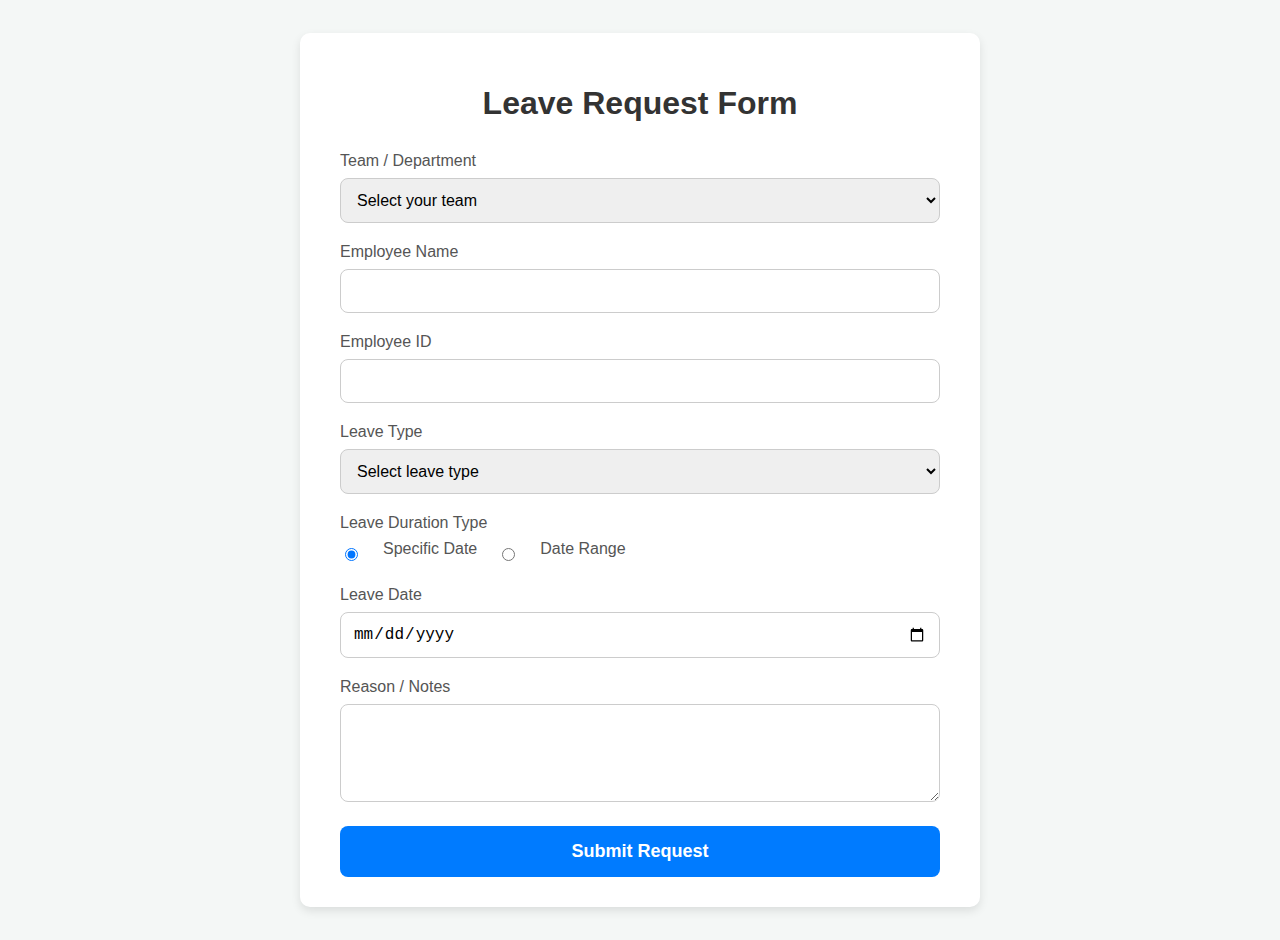
<file: index.html>
<!DOCTYPE html>
<html lang="en">
<head>
    <meta charset="UTF-8">
    <meta name="viewport" content="width=device-width, initial-scale=1.0">
    <title>Leave Request Form</title>
    <link rel="stylesheet" href="style.css">
</head>
<body>
    <div class="form-container">
        <h1>Leave Request Form</h1>
        <form id="leaveRequestForm">
            <div class="form-group">
                <label for="team">Team / Department</label>
                <select id="team" name="team" required>
                    <option value="" disabled selected>Select your team</option>
                    <option value="Support">Support</option>
                    <option value="Sales">Sales</option>
                    <option value="HR">HR</option>
                    <option value="IT">IT</option>
                    <option value="Finance">Finance</option>
                </select>
            </div>
            <div class="form-group">
                <label for="employeeName">Employee Name</label>
                <input type="text" id="employeeName" name="employeeName" required>
            </div>
            <div class="form-group">
                <label for="employeeId">Employee ID</label>
                <input type="text" id="employeeId" name="employeeId" required>
            </div>
            <div class="form-group">
                <label for="leaveType">Leave Type</label>
                <select id="leaveType" name="leaveType" required>
                    <option value="" disabled selected>Select leave type</option>
                    <option value="Sick Leave">Sick Leave</option>
                    <option value="Annual Leave">Annual Leave</option>
                    <option value="Emergency Leave">Emergency Leave</option>
                    <option value="Unpaid Leave">Unpaid Leave</option>
                </select>
            </div>
            <div class="form-group">
                <label>Leave Duration Type</label>
                <div class="radio-group">
                    <input type="radio" id="specificDate" name="duration" value="specific" checked>
                    <label for="specificDate">Specific Date</label>
                    <input type="radio" id="dateRange" name="duration" value="range">
                    <label for="dateRange">Date Range</label>
                </div>
            </div>
            <div id="date-inputs">
                <div class="form-group" id="specific-date-group">
                    <label for="leaveDate">Leave Date</label>
                    <input type="date" id="leaveDate" name="leaveDate">
                </div>
                <div class="form-group" id="date-range-group" style="display: none;">
                    <label for="fromDate">From Date</label>
                    <input type="date" id="fromDate" name="fromDate">
                    <label for="toDate">To Date</label>
                    <input type="date" id="toDate" name="toDate">
                </div>
            </div>
            <div class="form-group">
                <label for="reason">Reason / Notes</label>
                <textarea id="reason" name="reason" rows="4"></textarea>
            </div>
            <button type="submit" id="submitButton">Submit Request</button>
        </form>
        <div id="confirmationMessage" style="display: none;">
            <p>Request submitted successfully.</p>
        </div>
    </div>
    <script src="script.js"></script>
</body>
</html>
</file>
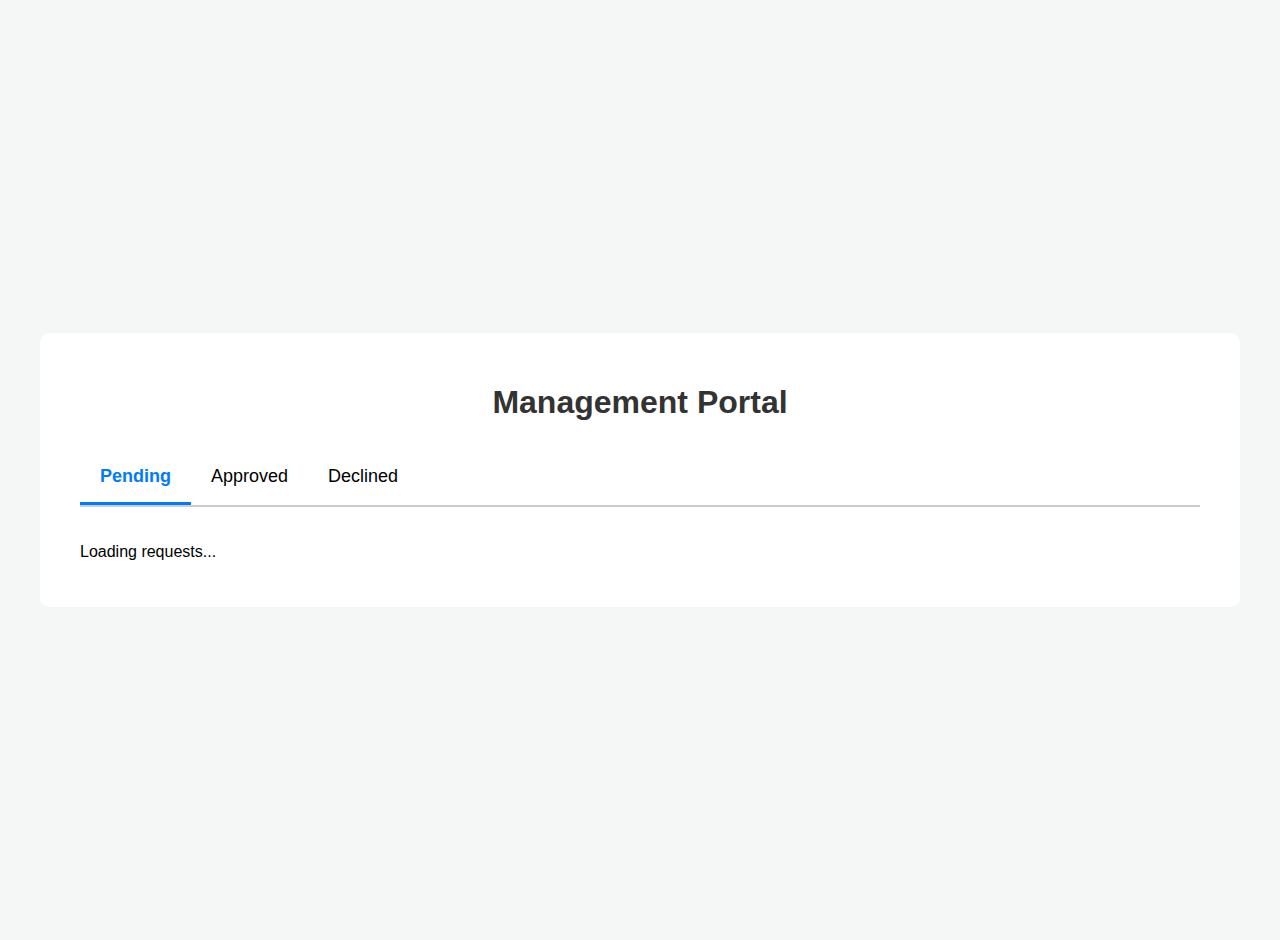
<file: management.html>
<!DOCTYPE html>
<html lang="en">
<head>
    <meta charset="UTF-8">
    <meta name="viewport" content="width=device-width, initial-scale=1.0">
    <title>Leave Management Portal</title>
    <link rel="stylesheet" href="style.css"> <!-- We can reuse some styles -->
    <link rel="stylesheet" href="management-style.css"> <!-- Portal-specific styles -->
</head>
<body>
    <div class="portal-container">
        <h1>Management Portal</h1>
        <div class="tab-buttons">
            <button class="tab-link active" onclick="filterRequests('Pending')">Pending</button>
            <button class="tab-link" onclick="filterRequests('Approved')">Approved</button>
            <button class="tab-link" onclick="filterRequests('Declined')">Declined</button>
        </div>

        <div id="requests-table-container">
            <!-- Requests will be loaded here by JavaScript -->
            <p id="loading-message">Loading requests...</p>
        </div>
    </div>

    <!-- Modal for Decline Reason -->
    <div id="declineModal" class="modal">
        <div class="modal-content">
            <span class="close-button">&times;</span>
            <h2>Decline Reason</h2>
            <p>Please provide a reason for declining this request.</p>
            <textarea id="managerNotes" rows="4"></textarea>
            <button id="confirmDecline">Confirm Decline</button>
        </div>
    </div>

    <script src="management-script.js"></script>
</body>
</html>
</file>
<file: style.css>
body {
    font-family: -apple-system, BlinkMacSystemFont, "Segoe UI", Roboto, Helvetica, Arial, sans-serif;
    background-color: #f4f7f6;
    margin: 0;
    padding: 20px;
    display: flex;
    justify-content: center;
    align-items: center;
    min-height: 100vh;
}

.form-container {
    background-color: #ffffff;
    padding: 30px 40px;
    border-radius: 10px;
    box-shadow: 0 4px 10px rgba(0, 0, 0, 0.1);
    width: 100%;
    max-width: 600px;
}

h1 {
    color: #333;
    text-align: center;
    margin-bottom: 30px;
}

.form-group {
    margin-bottom: 20px;
}

label {
    display: block;
    color: #555;
    margin-bottom: 8px;
    font-weight: 500;
}

input[type="text"],
input[type="date"],
select,
textarea {
    width: 100%;
    padding: 12px;
    border: 1px solid #ccc;
    border-radius: 8px;
    box-sizing: border-box;
    font-size: 16px;
    transition: border-color 0.3s, box-shadow 0.3s;
}

input[type="text"]:focus,
input[type="date"]:focus,
select:focus,
textarea:focus {
    outline: none;
    border-color: #007bff;
    box-shadow: 0 0 0 3px rgba(0, 123, 255, 0.25);
}

.radio-group {
    display: flex;
    gap: 20px;
}

.radio-group input[type="radio"] {
    margin-right: 5px;
}

button[type="submit"] {
    width: 100%;
    padding: 15px;
    background-color: #007bff;
    color: white;
    border: none;
    border-radius: 8px;
    font-size: 18px;
    font-weight: bold;
    cursor: pointer;
    transition: background-color 0.3s;
}

button[type="submit"]:hover {
    background-color: #0056b3;
}

#confirmationMessage {
    text-align: center;
    margin-top: 20px;
    color: #28a745;
    font-weight: bold;
    padding: 10px;
    border: 1px solid #c3e6cb;
    background-color: #d4edda;
    border-radius: 8px;
}

/* Responsive Design */
@media (max-width: 768px) {
    .form-container {
        padding: 20px;
    }

    h1 {
        font-size: 24px;
    }
}
</file>
<file: management-style.css>
/* Portal-specific styles */
.portal-container {
    background-color: #ffffff;
    padding: 30px 40px;
    border-radius: 10px;
    box-shadow: 0 4px_10px rgba(0, 0, 0, 0.1);
    width: 100%;
    max-width: 1200px; /* Wider for tables */
    margin: 20px;
}

.tab-buttons {
    display: flex;
    border-bottom: 2px solid #ccc;
    margin-bottom: 20px;
}

.tab-link {
    background: none;
    border: none;
    padding: 15px 20px;
    font-size: 18px;
    cursor: pointer;
    transition: color 0.3s, border-bottom 0.3s;
    border-bottom: 3px solid transparent;
}

.tab-link.active {
    color: #007bff;
    border-bottom: 3px solid #007bff;
    font-weight: bold;
}

#requests-table-container {
    overflow-x: auto; /* For responsiveness on small screens */
}

table {
    width: 100%;
    border-collapse: collapse;
    margin-top: 20px;
}

th, td {
    border: 1px solid #ddd;
    padding: 12px;
    text-align: left;
    vertical-align: middle;
}

th {
    background-color: #f4f7f6;
    font-weight: bold;
}

.actions-cell button {
    padding: 8px 12px;
    margin-right: 5px;
    border: none;
    border-radius: 5px;
    cursor: pointer;
    font-weight: bold;
    color: white;
}

.approve-btn { background-color: #28a745; }
.approve-btn:hover { background-color: #218838; }

.decline-btn { background-color: #dc3545; }
.decline-btn:hover { background-color: #c82333; }

/* Modal styles */
.modal {
    display: none;
    position: fixed;
    z-index: 1000;
    left: 0;
    top: 0;
    width: 100%;
    height: 100%;
    overflow: auto;
    background-color: rgba(0,0,0,0.5);
    justify-content: center;
    align-items: center;
}

.modal-content {
    background-color: #fefefe;
    margin: auto;
    padding: 30px;
    border-radius: 8px;
    width: 80%;
    max-width: 500px;
    box-shadow: 0 5px 15px rgba(0,0,0,0.3);
}

.close-button {
    color: #aaa;
    float: right;
    font-size: 28px;
    font-weight: bold;
    cursor: pointer;
}

#confirmDecline {
    background-color: #dc3545;
    color: white;
    padding: 10px 15px;
    border: none;
    border-radius: 5px;
    cursor: pointer;
    margin-top: 10px;
}
</file>
